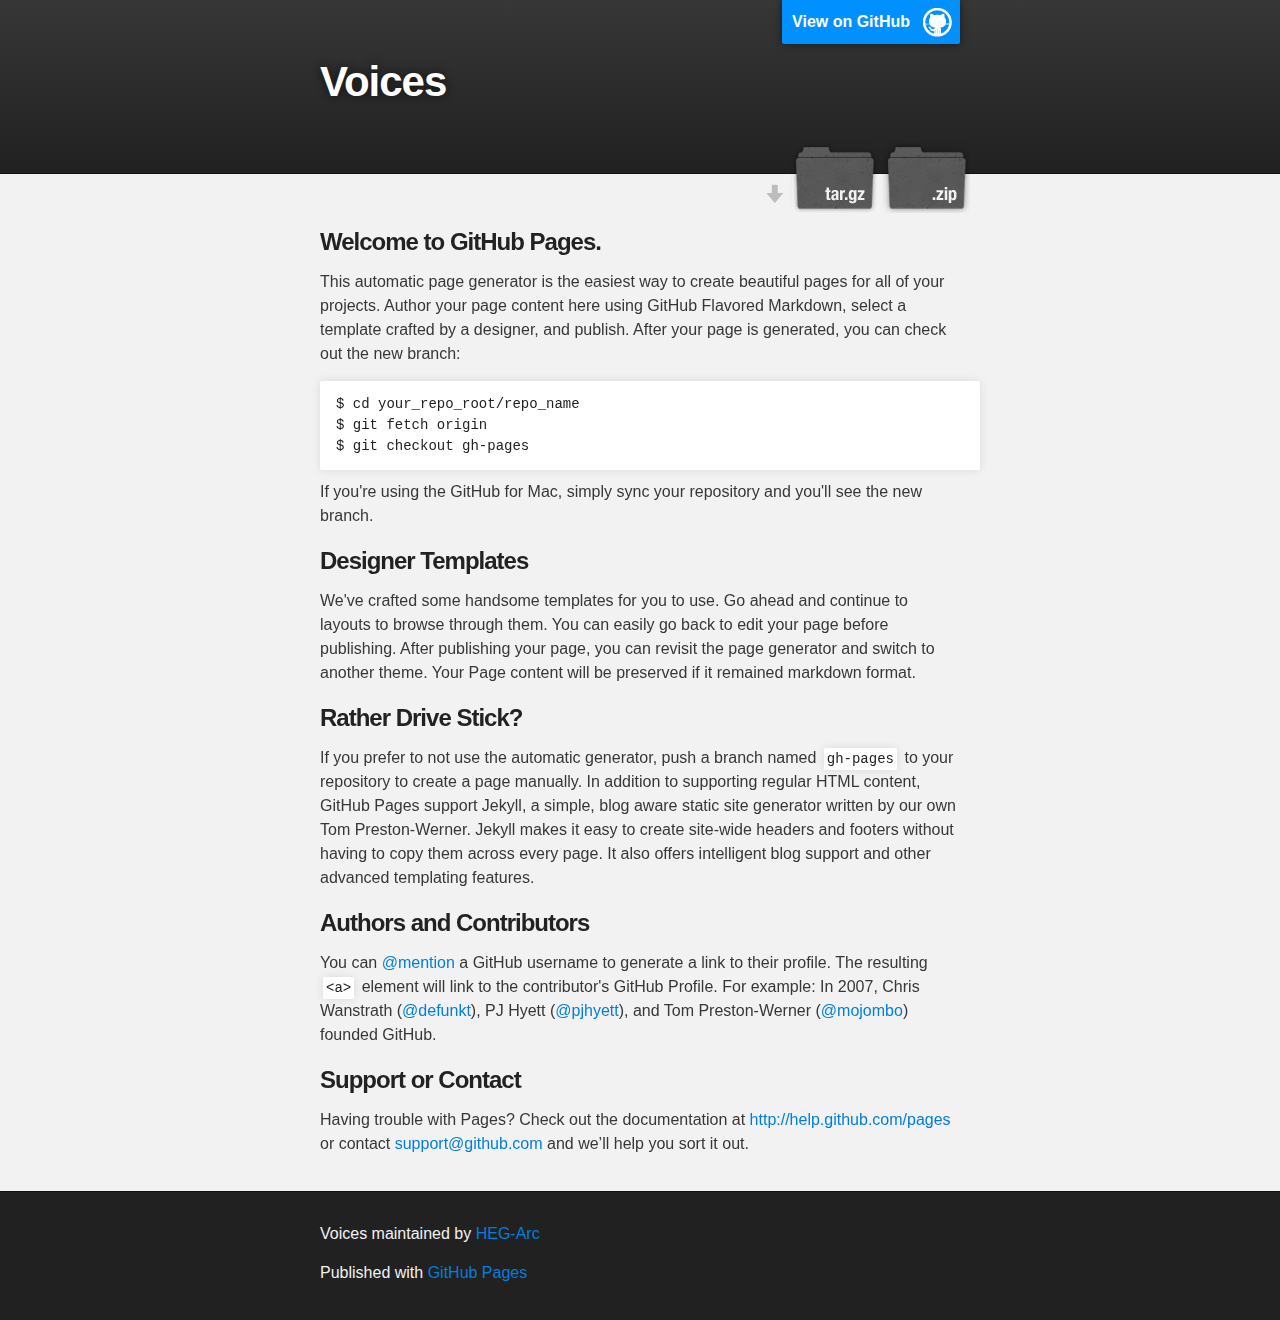
<file: index.html>
<!DOCTYPE html>
<html>

  <head>
    <meta charset='utf-8' />
    <meta http-equiv="X-UA-Compatible" content="chrome=1" />
    <meta name="description" content="Voices : " />

    <link rel="stylesheet" type="text/css" media="screen" href="stylesheets/stylesheet.css">

    <title>Voices</title>
  </head>

  <body>

    <!-- HEADER -->
    <div id="header_wrap" class="outer">
        <header class="inner">
          <a id="forkme_banner" href="https://github.com/HEG-Arc/voices">View on GitHub</a>

          <h1 id="project_title">Voices</h1>
          <h2 id="project_tagline"></h2>

            <section id="downloads">
              <a class="zip_download_link" href="https://github.com/HEG-Arc/voices/zipball/master">Download this project as a .zip file</a>
              <a class="tar_download_link" href="https://github.com/HEG-Arc/voices/tarball/master">Download this project as a tar.gz file</a>
            </section>
        </header>
    </div>

    <!-- MAIN CONTENT -->
    <div id="main_content_wrap" class="outer">
      <section id="main_content" class="inner">
        <h3>Welcome to GitHub Pages.</h3>

<p>This automatic page generator is the easiest way to create beautiful pages for all of your projects. Author your page content here using GitHub Flavored Markdown, select a template crafted by a designer, and publish. After your page is generated, you can check out the new branch:</p>

<pre><code>$ cd your_repo_root/repo_name
$ git fetch origin
$ git checkout gh-pages
</code></pre>

<p>If you're using the GitHub for Mac, simply sync your repository and you'll see the new branch.</p>

<h3>Designer Templates</h3>

<p>We've crafted some handsome templates for you to use. Go ahead and continue to layouts to browse through them. You can easily go back to edit your page before publishing. After publishing your page, you can revisit the page generator and switch to another theme. Your Page content will be preserved if it remained markdown format.</p>

<h3>Rather Drive Stick?</h3>

<p>If you prefer to not use the automatic generator, push a branch named <code>gh-pages</code> to your repository to create a page manually. In addition to supporting regular HTML content, GitHub Pages support Jekyll, a simple, blog aware static site generator written by our own Tom Preston-Werner. Jekyll makes it easy to create site-wide headers and footers without having to copy them across every page. It also offers intelligent blog support and other advanced templating features.</p>

<h3>Authors and Contributors</h3>

<p>You can <a href="https://github.com/blog/821" class="user-mention">@mention</a> a GitHub username to generate a link to their profile. The resulting <code>&lt;a&gt;</code> element will link to the contributor's GitHub Profile. For example: In 2007, Chris Wanstrath (<a href="https://github.com/defunkt" class="user-mention">@defunkt</a>), PJ Hyett (<a href="https://github.com/pjhyett" class="user-mention">@pjhyett</a>), and Tom Preston-Werner (<a href="https://github.com/mojombo" class="user-mention">@mojombo</a>) founded GitHub.</p>

<h3>Support or Contact</h3>

<p>Having trouble with Pages? Check out the documentation at <a href="http://help.github.com/pages">http://help.github.com/pages</a> or contact <a href="mailto:support@github.com">support@github.com</a> and we’ll help you sort it out.</p>
      </section>
    </div>

    <!-- FOOTER  -->
    <div id="footer_wrap" class="outer">
      <footer class="inner">
        <p class="copyright">Voices maintained by <a href="https://github.com/HEG-Arc">HEG-Arc</a></p>
        <p>Published with <a href="http://pages.github.com">GitHub Pages</a></p>
      </footer>
    </div>

    

  </body>
</html>
</file>
<file: stylesheets/stylesheet.css>
/*******************************************************************************
Slate Theme for GitHub Pages
by Jason Costello, @jsncostello
*******************************************************************************/

@import url(pygment_trac.css);

/*******************************************************************************
MeyerWeb Reset
*******************************************************************************/

html, body, div, span, applet, object, iframe,
h1, h2, h3, h4, h5, h6, p, blockquote, pre,
a, abbr, acronym, address, big, cite, code,
del, dfn, em, img, ins, kbd, q, s, samp,
small, strike, strong, sub, sup, tt, var,
b, u, i, center,
dl, dt, dd, ol, ul, li,
fieldset, form, label, legend,
table, caption, tbody, tfoot, thead, tr, th, td,
article, aside, canvas, details, embed,
figure, figcaption, footer, header, hgroup,
menu, nav, output, ruby, section, summary,
time, mark, audio, video {
  margin: 0;
  padding: 0;
  border: 0;
  font: inherit;
  vertical-align: baseline;
}

/* HTML5 display-role reset for older browsers */
article, aside, details, figcaption, figure,
footer, header, hgroup, menu, nav, section {
  display: block;
}

ol, ul {
  list-style: none;
}

blockquote, q {
}

table {
  border-collapse: collapse;
  border-spacing: 0;
}

a:focus {
  outline: none;
}

/*******************************************************************************
Theme Styles
*******************************************************************************/

body {
  box-sizing: border-box;
  color:#373737;
  background: #212121;
  font-size: 16px;
  font-family: 'Myriad Pro', Calibri, Helvetica, Arial, sans-serif;
  line-height: 1.5;
  -webkit-font-smoothing: antialiased;
}

h1, h2, h3, h4, h5, h6 {
  margin: 10px 0;
  font-weight: 700;
  color:#222222;
  font-family: 'Lucida Grande', 'Calibri', Helvetica, Arial, sans-serif;
  letter-spacing: -1px;
}

h1 {
  font-size: 36px;
  font-weight: 700;
}

h2 {
  padding-bottom: 10px;
  font-size: 32px;
  background: url('../images/bg_hr.png') repeat-x bottom;
}

h3 {
  font-size: 24px;
}

h4 {
  font-size: 21px;
}

h5 {
  font-size: 18px;
}

h6 {
  font-size: 16px;
}

p {
  margin: 10px 0 15px 0;
}

footer p {
  color: #f2f2f2;
}

a {
  text-decoration: none;
  color: #007edf;
  text-shadow: none;

  transition: color 0.5s ease;
  transition: text-shadow 0.5s ease;
  -webkit-transition: color 0.5s ease;
  -webkit-transition: text-shadow 0.5s ease;
  -moz-transition: color 0.5s ease;
  -moz-transition: text-shadow 0.5s ease;
  -o-transition: color 0.5s ease;
  -o-transition: text-shadow 0.5s ease;
  -ms-transition: color 0.5s ease;
  -ms-transition: text-shadow 0.5s ease;
}

#main_content a:hover {
  color: #0069ba;
  text-shadow: #0090ff 0px 0px 2px;
}

footer a:hover {
  color: #43adff;
  text-shadow: #0090ff 0px 0px 2px;
}

em {
  font-style: italic;
}

strong {
  font-weight: bold;
}

img {
  position: relative;
  margin: 0 auto;
  max-width: 739px;
  padding: 5px;
  margin: 10px 0 10px 0;
  border: 1px solid #ebebeb;

  box-shadow: 0 0 5px #ebebeb;
  -webkit-box-shadow: 0 0 5px #ebebeb;
  -moz-box-shadow: 0 0 5px #ebebeb;
  -o-box-shadow: 0 0 5px #ebebeb;
  -ms-box-shadow: 0 0 5px #ebebeb;
}

pre, code {
  width: 100%;
  color: #222;
  background-color: #fff;

  font-family: Monaco, "Bitstream Vera Sans Mono", "Lucida Console", Terminal, monospace;
  font-size: 14px;

  border-radius: 2px;
  -moz-border-radius: 2px;
  -webkit-border-radius: 2px;



}

pre {
  width: 100%;
  padding: 10px;
  box-shadow: 0 0 10px rgba(0,0,0,.1);
  overflow: auto;
}

code {
  padding: 3px;
  margin: 0 3px;
  box-shadow: 0 0 10px rgba(0,0,0,.1);
}

pre code {
  display: block;
  box-shadow: none;
}

blockquote {
  color: #666;
  margin-bottom: 20px;
  padding: 0 0 0 20px;
  border-left: 3px solid #bbb;
}

ul, ol, dl {
  margin-bottom: 15px
}

ul li {
  list-style: inside;
  padding-left: 20px;
}

ol li {
  list-style: decimal inside;
  padding-left: 20px;
}

dl dt {
  font-weight: bold;
}

dl dd {
  padding-left: 20px;
  font-style: italic;
}

dl p {
  padding-left: 20px;
  font-style: italic;
}

hr {
  height: 1px;
  margin-bottom: 5px;
  border: none;
  background: url('../images/bg_hr.png') repeat-x center;
}

table {
  border: 1px solid #373737;
  margin-bottom: 20px;
  text-align: left;
 }

th {
  font-family: 'Lucida Grande', 'Helvetica Neue', Helvetica, Arial, sans-serif;
  padding: 10px;
  background: #373737;
  color: #fff;
 }

td {
  padding: 10px;
  border: 1px solid #373737;
 }

form {
  background: #f2f2f2;
  padding: 20px;
}

img {
  width: 100%;
  max-width: 100%;
}

/*******************************************************************************
Full-Width Styles
*******************************************************************************/

.outer {
  width: 100%;
}

.inner {
  position: relative;
  max-width: 640px;
  padding: 20px 10px;
  margin: 0 auto;
}

#forkme_banner {
  display: block;
  position: absolute;
  top:0;
  right: 10px;
  z-index: 10;
  padding: 10px 50px 10px 10px;
  color: #fff;
  background: url('../images/blacktocat.png') #0090ff no-repeat 95% 50%;
  font-weight: 700;
  box-shadow: 0 0 10px rgba(0,0,0,.5);
  border-bottom-left-radius: 2px;
  border-bottom-right-radius: 2px;
}

#header_wrap {
  background: #212121;
  background: -moz-linear-gradient(top, #373737, #212121);
  background: -webkit-linear-gradient(top, #373737, #212121);
  background: -ms-linear-gradient(top, #373737, #212121);
  background: -o-linear-gradient(top, #373737, #212121);
  background: linear-gradient(top, #373737, #212121);
}

#header_wrap .inner {
  padding: 50px 10px 30px 10px;
}

#project_title {
  margin: 0;
  color: #fff;
  font-size: 42px;
  font-weight: 700;
  text-shadow: #111 0px 0px 10px;
}

#project_tagline {
  color: #fff;
  font-size: 24px;
  font-weight: 300;
  background: none;
  text-shadow: #111 0px 0px 10px;
}

#downloads {
  position: absolute;
  width: 210px;
  z-index: 10;
  bottom: -40px;
  right: 0;
  height: 70px;
  background: url('../images/icon_download.png') no-repeat 0% 90%;
}

.zip_download_link {
  display: block;
  float: right;
  width: 90px;
  height:70px;
  text-indent: -5000px;
  overflow: hidden;
  background: url(../images/sprite_download.png) no-repeat bottom left;
}

.tar_download_link {
  display: block;
  float: right;
  width: 90px;
  height:70px;
  text-indent: -5000px;
  overflow: hidden;
  background: url(../images/sprite_download.png) no-repeat bottom right;
  margin-left: 10px;
}

.zip_download_link:hover {
  background: url(../images/sprite_download.png) no-repeat top left;
}

.tar_download_link:hover {
  background: url(../images/sprite_download.png) no-repeat top right;
}

#main_content_wrap {
  background: #f2f2f2;
  border-top: 1px solid #111;
  border-bottom: 1px solid #111;
}

#main_content {
  padding-top: 40px;
}

#footer_wrap {
  background: #212121;
}



/*******************************************************************************
Small Device Styles
*******************************************************************************/

@media screen and (max-width: 480px) {
  body {
    font-size:14px;
  }

  #downloads {
    display: none;
  }

  .inner {
    min-width: 320px;
    max-width: 480px;
  }

  #project_title {
  font-size: 32px;
  }

  h1 {
    font-size: 28px;
  }

  h2 {
    font-size: 24px;
  }

  h3 {
    font-size: 21px;
  }

  h4 {
    font-size: 18px;
  }

  h5 {
    font-size: 14px;
  }

  h6 {
    font-size: 12px;
  }

  code, pre {
    min-width: 320px;
    max-width: 480px;
    font-size: 11px;
  }

}
</file>
